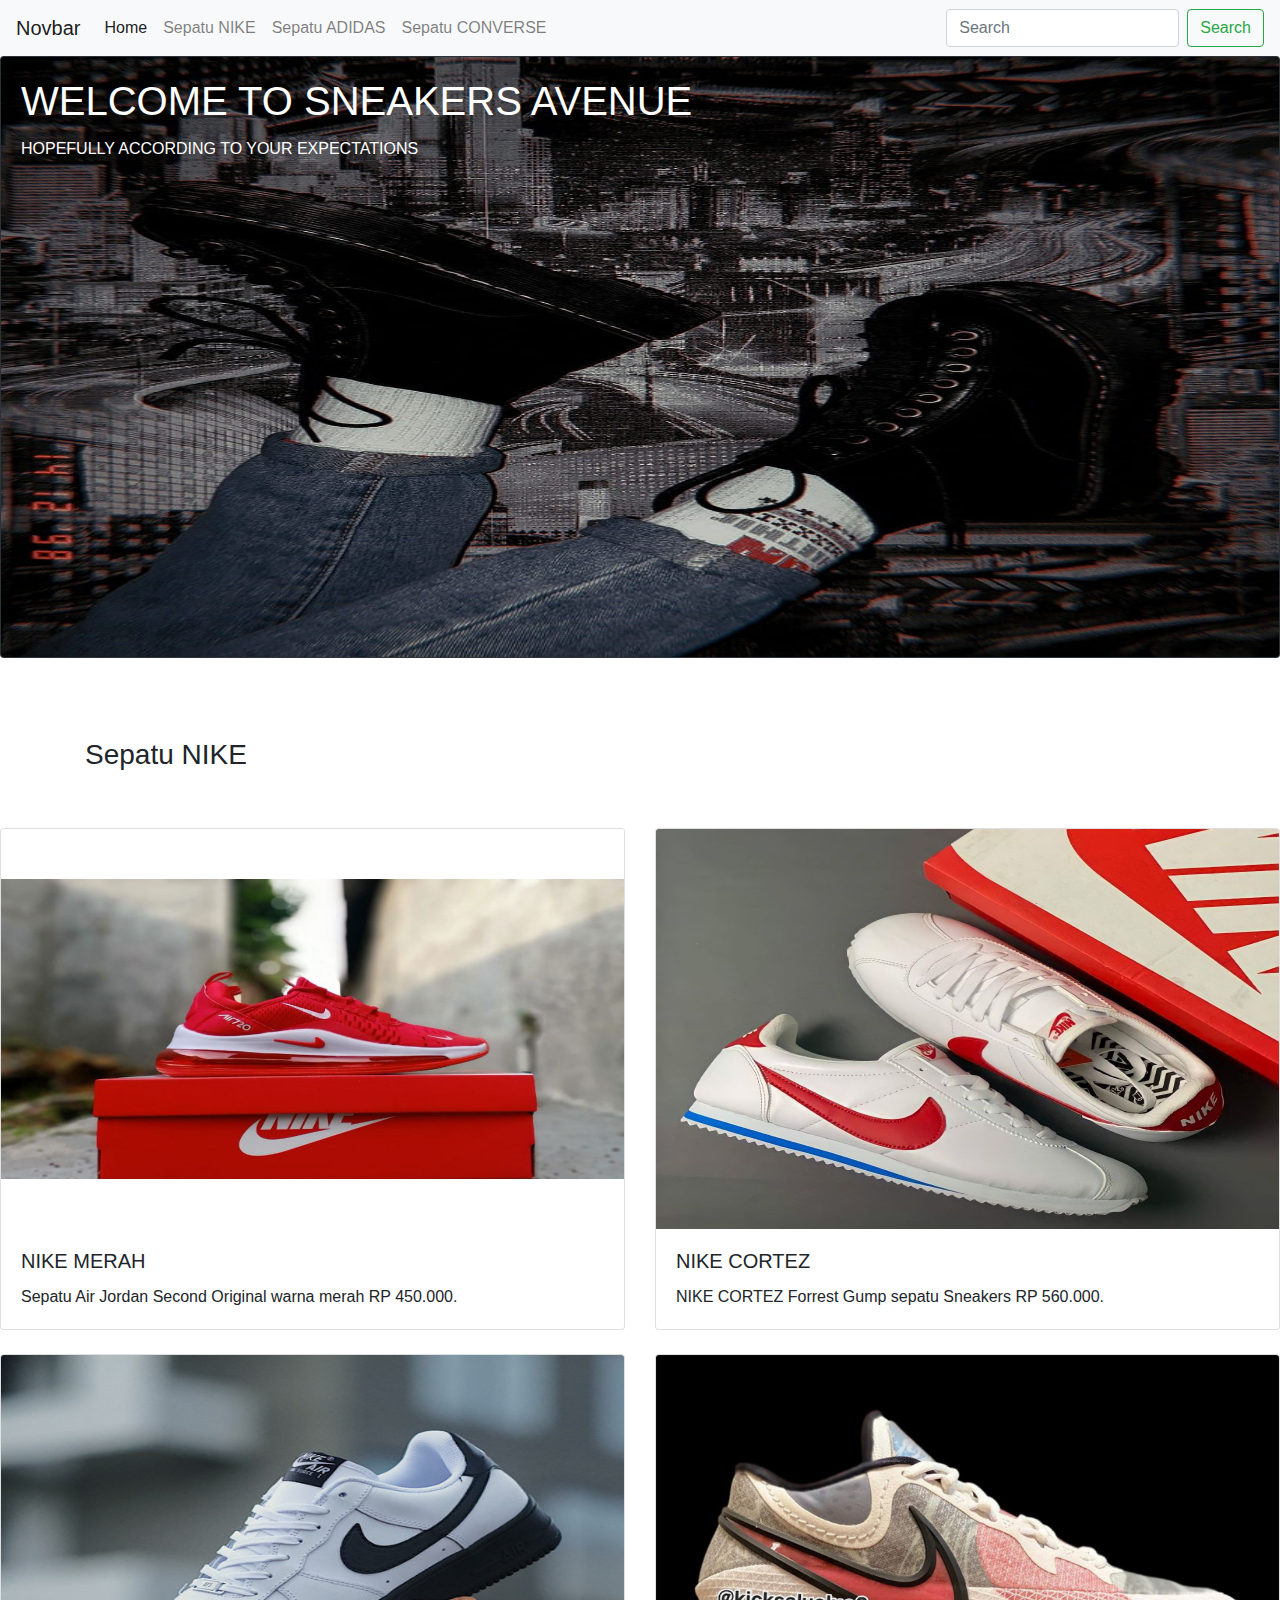
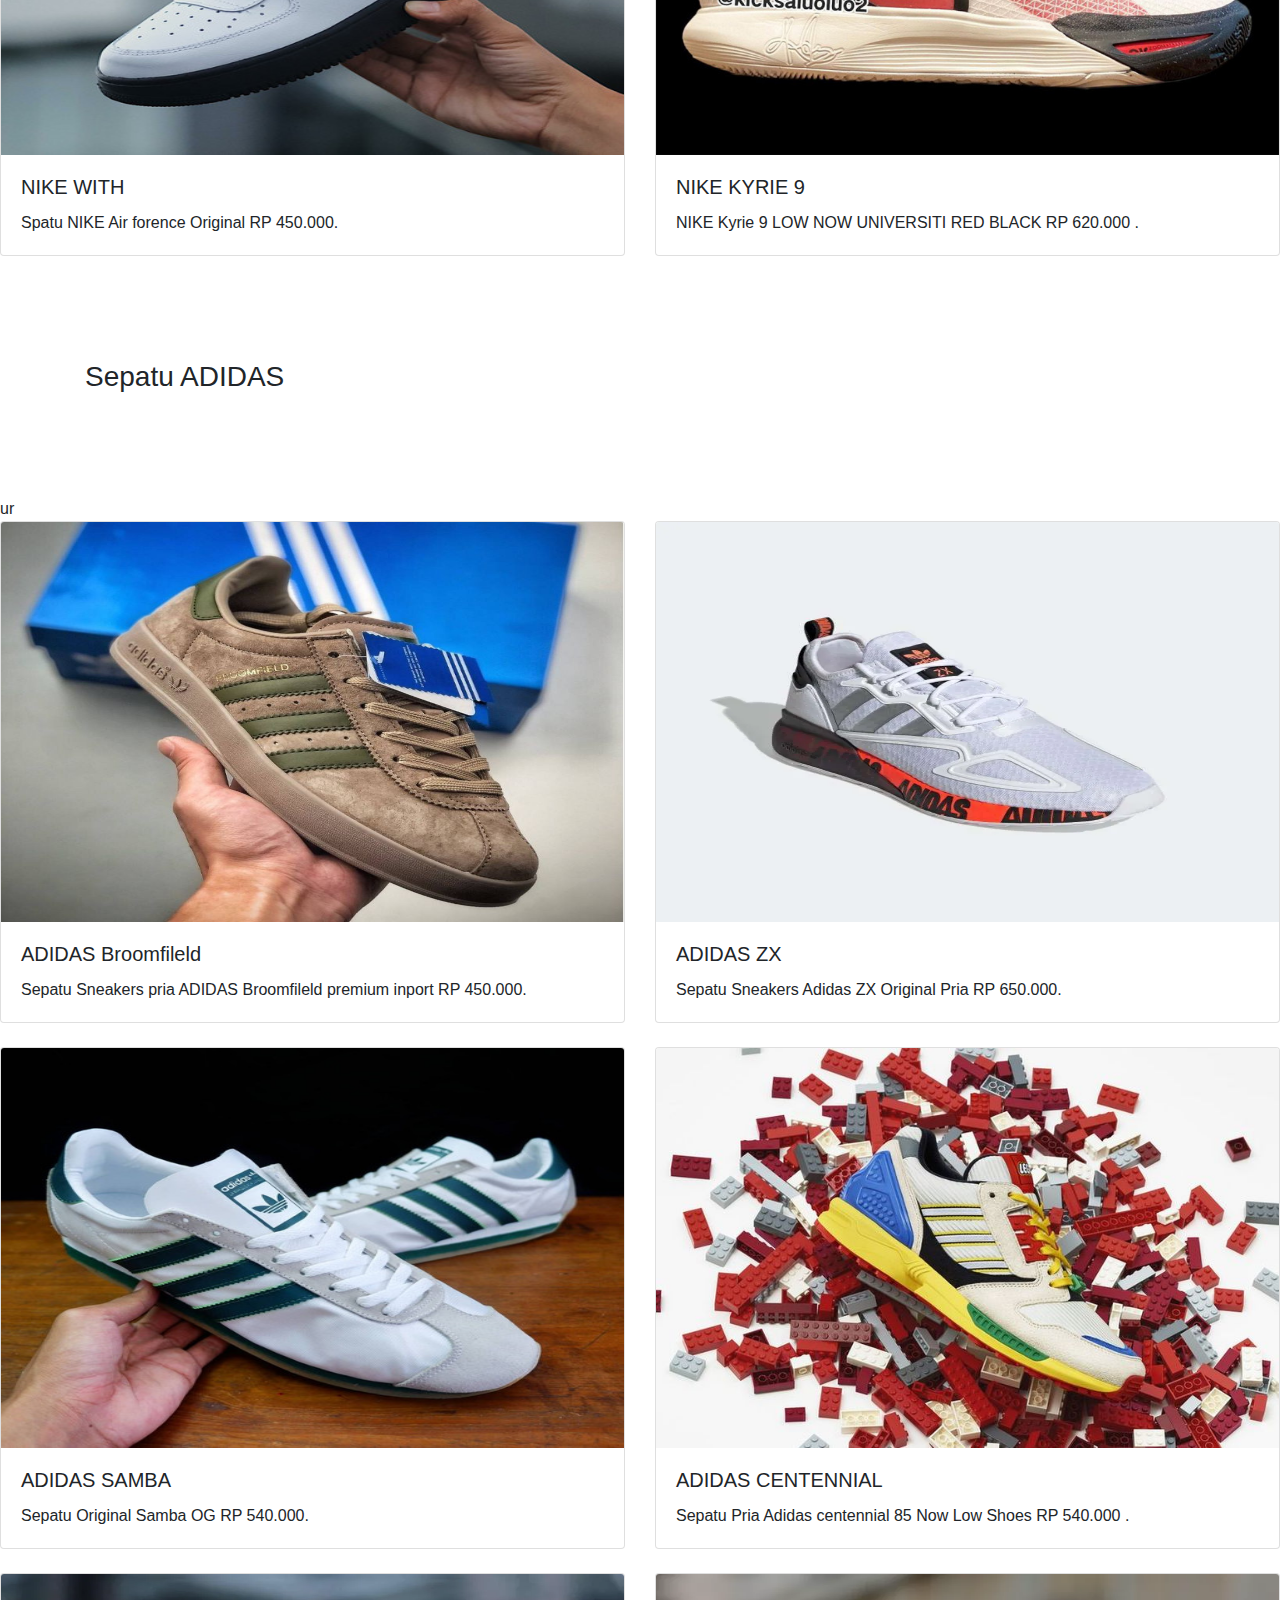
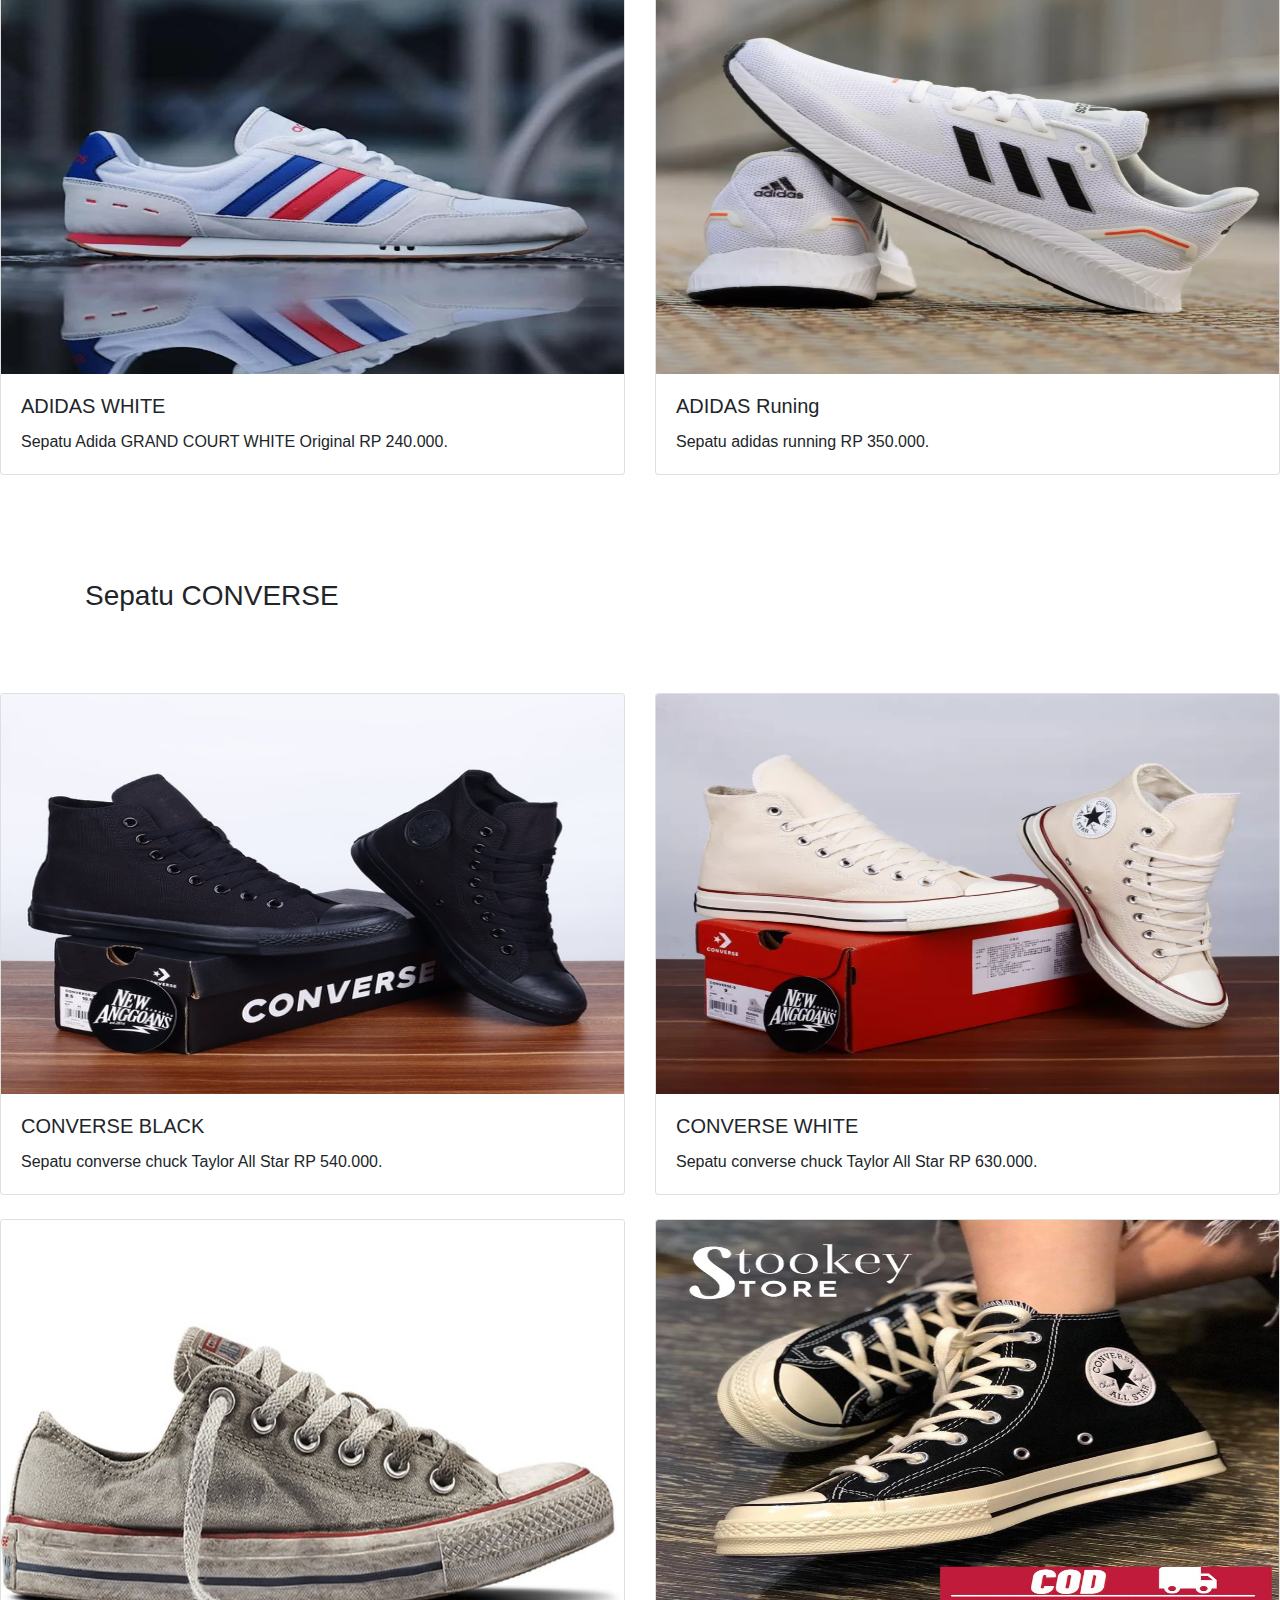
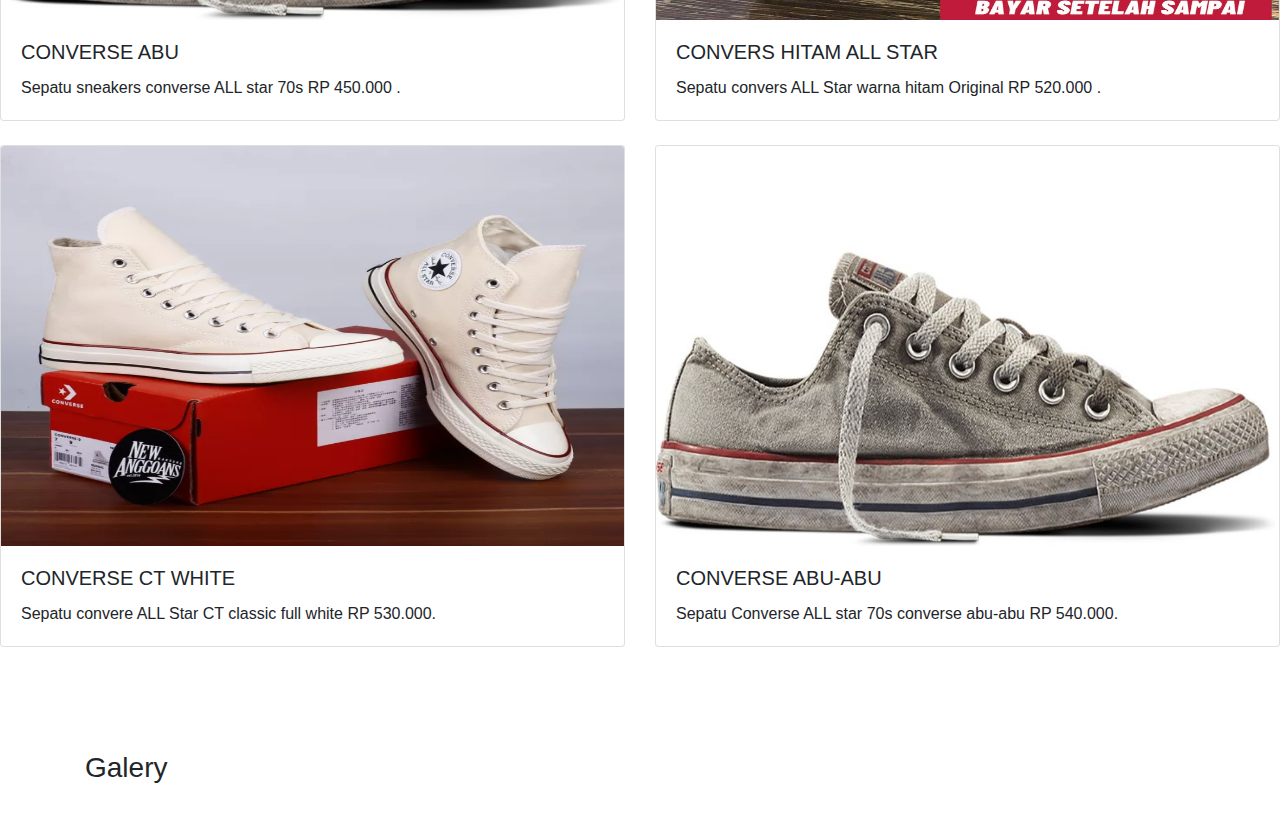
<file: index.html>
<!doctype html>
<html lang="en">
  <head>
    <!-- Required meta tags -->
    <meta charset="utf-8">
    <meta name="viewport" content="width=device-width, initial-scale=1, shrink-to-fit=no">

    <!-- Bootstrap CSS -->
    <link rel="stylesheet" href="https://cdn.jsdelivr.net/npm/bootstrap@4.6.2/dist/css/bootstrap.min.css" integrity="sha384-xOolHFLEh07PJGoPkLv1IbcEPTNtaed2xpHsD9ESMhqIYd0nLMwNLD69Npy4HI+N" crossorigin="anonymous">
    <link rel="stylesheet" href="css/bootstrap.min.css">

    <title></title>
  </head>
  <body>
    
    <nav class="navbar navbar-expand-lg navbar-light bg-light">
      <a class="navbar-brand" href="#">Novbar</a>
      <button class="navbar-toggler" type="button" data-toggle="collapse" data-target="#navbarSupportedContent" aria-controls="navbarSupportedContent" aria-expanded="false" aria-label="Toggle navigation">
        <span class="navbar-toggler-icon"></span>
      </button>
    
      <div class="collapse navbar-collapse" id="navbarSupportedContent">
        <ul class="navbar-nav mr-auto">
          <li class="nav-item active">
            <a class="nav-link" href="#home">Home <span class="sr-only">(current)</span></a>
          </li>
          <li class="nav-item">
            <a class="nav-link" href="#nike">Sepatu NIKE</a>
          </li>
          <li class="nav-item">
            <a class="nav-link" href="#adidas">Sepatu ADIDAS</a>
          </li>
          <li class="nav-item">
            <a class="nav-link" href="#converse">Sepatu CONVERSE</a>
          </li>
        </ul>
        <form class="form-inline my-2 my-lg-0">
          <input class="form-control mr-sm-2" type="search" placeholder="Search" aria-label="Search">
          <button class="btn btn-outline-success my-2 my-sm-0" type="submit">Search</button>
        </form>
      </div>
    </nav>

   
  
    <div class="card bg-dark text-white">
      <img src="Hitam HD.jpg" height="600px" width="700px"  class="card-img" alt="...">
      <div class="card-img-overlay" >
        <h1 class="card-title"> WELCOME TO SNEAKERS AVENUE </h1>
        <p class="card-text">HOPEFULLY ACCORDING TO YOUR EXPECTATIONS</p>
      </div>
    </div>

<div id="nike">
  <div class="container" style="padding-top: 80px;">
    <h3>Sepatu NIKE</h3> <br> <br>
</div>  
    <div class="row row-cols-1 row-cols-md-2">
      <div class="col mb-4">
        <div class="card">
          <img src="NIKE MERAH.jpg" height="400px" width="400px" class="card-img-top" alt="...">
          <div class="card-body">
            <h5 class="card-title">NIKE MERAH</h5>
            <p class="card-text">Sepatu Air Jordan Second Original warna merah RP 450.000.</p>
          </div>
        </div>
      </div>
      <div class="col mb-4">
        <div class="card">
          <img src="NIKE CORTEZ.jpg" height="400px" width="400px" class="card-img-top" alt="...">
          <div class="card-body">
            <h5 class="card-title">NIKE CORTEZ</h5>
            <p class="card-text">NIKE CORTEZ Forrest Gump sepatu Sneakers RP 560.000.</p>
          </div>
        </div>
      </div>
      <div class="col mb-4">
        <div class="card">
          <img src="NIKE WITH.jpg" height="400px" width="400px" class="card-img-top" alt="...">
          <div class="card-body">
            <h5 class="card-title">NIKE WITH</h5>
            <p class="card-text">Spatu NIKE Air forence Original RP 450.000.</p>
          </div>
        </div>
      </div>
      <div class="col mb-4">
        <div class="card">
          <img src="Nike Kyrie 9.jpg" height="400px" width="400px" class="card-img-top" alt="...">
          <div class="card-body">
            <h5 class="card-title">NIKE KYRIE 9</h5>
            <p class="card-text">NIKE Kyrie 9 LOW NOW UNIVERSITI RED BLACK RP 620.000 .</p>
          </div>
        </div>
      </div>
    </div>
  

    <div id="adidas">
    <div class="container" style="padding-top: 80px;">
      <h3>Sepatu ADIDAS</h3> <br> <br>
  </div> <br> <br>
    ur

  <div class="row row-cols-1 row-cols-md-2">
    <div class="col mb-4">
      <div class="card">
        <img src="Adidas Broomfileld.jpg" height="400px" width="400px" class="card-img-top" alt="...">
        <div class="card-body">
          <h5 class="card-title">ADIDAS Broomfileld</h5>
          <p class="card-text">Sepatu Sneakers pria ADIDAS Broomfileld premium inport RP 450.000.</p>
        </div>
      </div>
    </div>
    <div class="col mb-4">
      <div class="card">
        <img src="Adidas ZX.webp" height="400px" width="400px" class="card-img-top" alt="...">
        <div class="card-body">
          <h5 class="card-title">ADIDAS ZX</h5>
          <p class="card-text">Sepatu Sneakers Adidas ZX Original Pria RP 650.000.</p>
        </div>
      </div>
    </div>
    <div class="col mb-4">
      <div class="card">
        <img src="Adisa original.jpg" height="400px" width="400px" class="card-img-top" alt="...">
        <div class="card-body">
          <h5 class="card-title">ADIDAS SAMBA</h5>
          <p class="card-text">Sepatu Original Samba OG RP 540.000.</p>
        </div>
      </div>
    </div>
    <div class="col mb-4">
      <div class="card">
        <img src="kalaborasi Adidas.jpg" height="400px" width="400px" class="card-img-top" alt="...">
        <div class="card-body">
          <h5 class="card-title">ADIDAS CENTENNIAL</h5>
          <p class="card-text">Sepatu Pria Adidas centennial 85 Now Low Shoes RP 540.000 .</p>
        </div>
      </div>
    </div>
  </div>
  <div class="row row-cols-1 row-cols-md-2">
    <div class="col mb-4">
      <div class="card">
        <img src="Adidas City.webp" height="400px" width="400px" class="card-img-top" alt="...">
        <div class="card-body">
          <h5 class="card-title">ADIDAS WHITE</h5>
          <p class="card-text"> Sepatu Adida GRAND COURT WHITE Original RP 240.000.</p>
        </div>
      </div>
    </div>
    <div class="col mb-4">
      <div class="card">
        <img src="Adisa Run.webp" height="400px" width="400px" class="card-img-top" alt="...">
        <div class="card-body">
          <h5 class="card-title">ADIDAS Runing</h5>
          <p class="card-text">Sepatu adidas running RP 350.000.</p>
        </div>
      </div>
    </div>
  </div>
</div>

    <div id="converse">
      <div class="container" style="padding-top: 80px;">
        <h3>Sepatu CONVERSE</h3> <br> <br>
    </div> <br>
    <div class="row row-cols-1 row-cols-md-2">
      <div class="col mb-4">
        <div class="card">
          <img src="Conver black.jpeg" height="400px" width="400px" class="card-img-top" alt="...">
          <div class="card-body">
            <h5 class="card-title">CONVERSE BLACK</h5>
            <p class="card-text">Sepatu converse chuck Taylor All Star RP 540.000.</p>
          </div>
        </div>
      </div>
      <div class="col mb-4">
        <div class="card">
          <img src="Converse White.webp" height="400px" width="400px" class="card-img-top" alt="...">
          <div class="card-body">
            <h5 class="card-title">CONVERSE WHITE</h5>
            <p class="card-text">Sepatu converse chuck Taylor All Star RP 630.000.</p>
          </div>
        </div>
      </div>
      <div class="col mb-4">
        <div class="card">
          <img src="Converse abu.jpg" height="400px" width="400px" class="card-img-top" alt="...">
          <div class="card-body">
            <h5 class="card-title">CONVERSE ABU</h5>
            <p class="card-text">Sepatu sneakers converse ALL star 70s RP 450.000 .</p>
          </div>
        </div>
      </div>
      <div class="col mb-4">
        <div class="card">
          <img src="Convers hitam.jpg" height="400px" width="400px" class="card-img-top" alt="...">
          <div class="card-body">
            <h5 class="card-title">CONVERS HITAM ALL STAR</h5>
            <p class="card-text">Sepatu convers ALL Star warna hitam Original  RP 520.000 .</p>
          </div>
        </div>
      </div>
    </div>
    <div class="row row-cols-1 row-cols-md-2">
      <div class="col mb-4">
        <div class="card">
          <img src="Conver CT.webp" height="400px" width="400px" class="card-img-top" alt="...">
          <div class="card-body">
            <h5 class="card-title">CONVERSE CT WHITE</h5>
            <p class="card-text">Sepatu convere ALL Star CT  classic full white RP 530.000.</p>
          </div>
        </div>
      </div>
      <div class="col mb-4">
        <div class="card">
          <img src="Converse abu.jpg" height="400px" width="400px" class="card-img-top" alt="...">
          <div class="card-body">
            <h5 class="card-title">CONVERSE ABU-ABU</h5>
            <p class="card-text">Sepatu Converse ALL star 70s converse abu-abu RP 540.000.</p>
          </div>
        </div>
      </div>
      </div>
    </div>

    <div id="galeri">
      <div class="container" style="padding-top: 80px;">
        <h3>Galery</h3> 
    </div> <br> <br>
  

  
    
      


    


    


    <!-- Optional JavaScript; choose one of the two! -->

    <!-- Option 1: jQuery and Bootstrap Bundle (includes Popper) -->
    <script src="https://cdn.jsdelivr.net/npm/jquery@3.5.1/dist/jquery.slim.min.js" integrity="sha384-DfXdz2htPH0lsSSs5nCTpuj/zy4C+OGpamoFVy38MVBnE+IbbVYUew+OrCXaRkfj" crossorigin="anonymous"></script>
    <script src="https://cdn.jsdelivr.net/npm/bootstrap@4.6.2/dist/js/bootstrap.bundle.min.js" integrity="sha384-Fy6S3B9q64WdZWQUiU+q4/2Lc9npb8tCaSX9FK7E8HnRr0Jz8D6OP9dO5Vg3Q9ct" crossorigin="anonymous"></script>

    <!-- Option 2: Separate Popper and Bootstrap JS -->
    <!--
    <script src="https://cdn.jsdelivr.net/npm/jquery@3.5.1/dist/jquery.slim.min.js" integrity="sha384-DfXdz2htPH0lsSSs5nCTpuj/zy4C+OGpamoFVy38MVBnE+IbbVYUew+OrCXaRkfj" crossorigin="anonymous"></script>
    <script src="https://cdn.jsdelivr.net/npm/popper.js@1.16.1/dist/umd/popper.min.js" integrity="sha384-9/reFTGAW83EW2RDu2S0VKaIzap3H66lZH81PoYlFhbGU+6BZp6G7niu735Sk7lN" crossorigin="anonymous"></script>
    <script src="https://cdn.jsdelivr.net/npm/bootstrap@4.6.2/dist/js/bootstrap.min.js" integrity="sha384-+sLIOodYLS7CIrQpBjl+C7nPvqq+FbNUBDunl/OZv93DB7Ln/533i8e/mZXLi/P+" crossorigin="anonymous"></script>
    -->
  </body>
</html>
</file>
